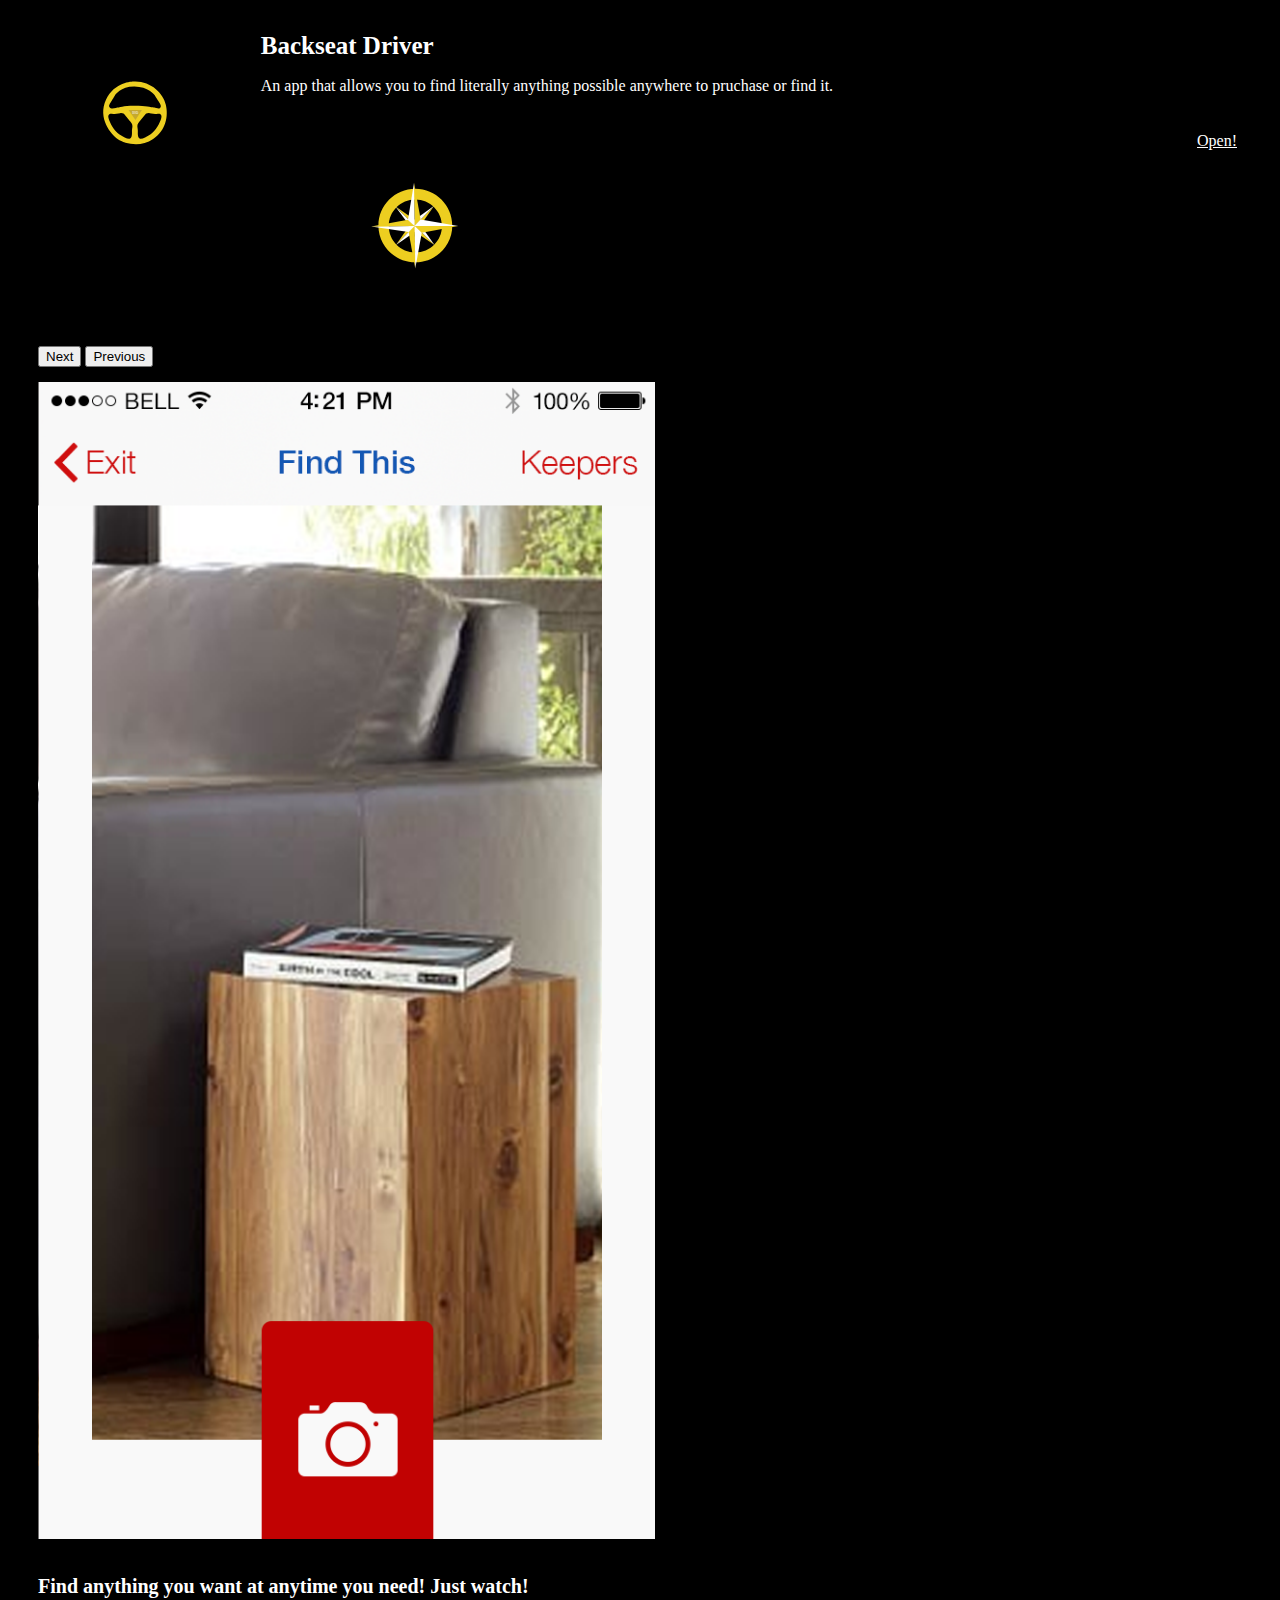
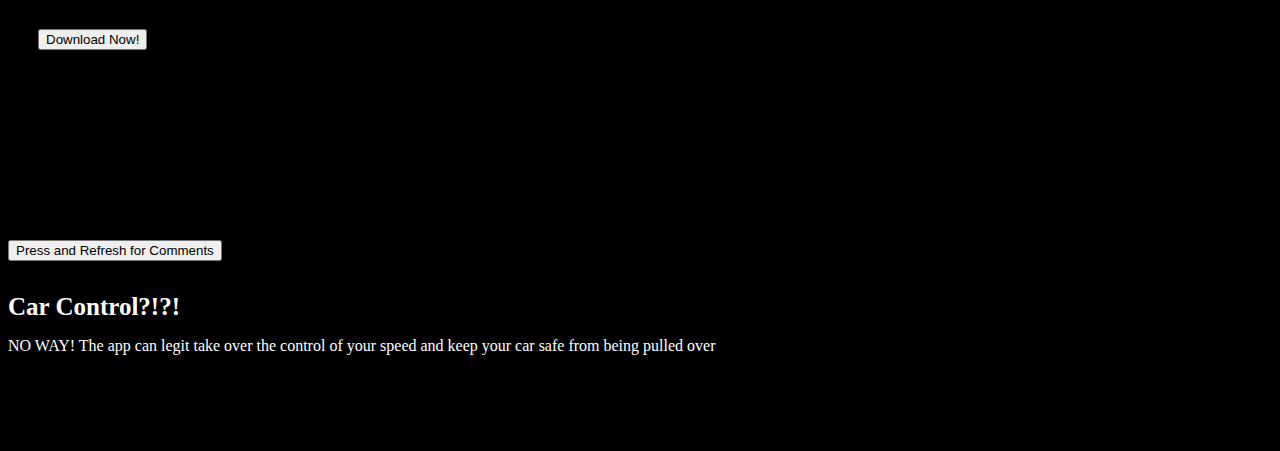
<file: index.html>
<!doctype html>
<html>
<head>
<meta charset="UTF-8">
<title>Backseat Driver</title>
<link href="css/general.css" rel="stylesheet">
<link href="css/dialog-polyfill.css" rel="stylesheet">
<link href="css/video.css" rel="stylesheet">
</head>

	<img class="logo" src="img/BSD App Icon.svg" alt="backseat driver logo">
    
    <a class="btn-open" href="#">Open!</a>
	
	<dialog>
		<div class="video"></div>
		<button class="btn-close">X</button>
	</dialog>

<body>

<div class="unit-1">

<h1>
	Backseat Driver 
</h1>

<p>An app that allows you to find literally anything possible anywhere to pruchase or find it.</p>

</div>

	<section class="compass-section">
    <img class="compass" src="img/compass.svg" alt="">
    </section>

<div class="unit-2">

	<div class="carousel">
    	<div class="carousel-buttons">
		<button class="next">Next</button>
		<button class="previous">Previous</button>
	</div>	
		<div class="items">
			<img data-state="current" src="img/Find-this-page-1.png" alt="main screen">
			<img src="img/Find-this-page-2.png" alt="taking picture screen">
			<img src="img/Find-this-page-3.png" alt="selecting part of image">
			<img src="img/Find-this-page-4.png" alt="searching options">
           <img src="img/Find-this-page-5.png" alt="go to screen">
			<img src="img/Find-this-page-6.png" alt="gps screen">
			<img src="img/Find-this-page-8.png" alt="go to screen 2">
           <img src="img/Find-this-page-9.png" alt="online screen">
			<img src="img/Find-this-page-10.png" alt="saving screen">
			<img src="img/Find-this-page-11.png" alt="saved images">
		</div>			
</div>

<h2>
	Find anything you want at anytime you need! Just watch!
</h2>

<button id=" ">Download Now!</button>
</div>

	<section class="wheel-section">
    <img class="wheel" src="img/BSD App Icon.svg" alt="">
    </section>
    
    <button class="btn-load">Press and Refresh for Comments</button>
    <div class="placeholder"></div>

	<div class="rand-comment"></div>

</body>

<footer>
<br><br>© Copyright by Cameron Webb. All Rights Reserved.</br></br>
</footer>

<script src="http://code.jquery.com/jquery-2.0.3.min.js"></script>
<script src="js/dialog-polyfill.js"></script>
<script src="js/video.js"></script>
<script src="js/waypoints.min.js"></script>
<script src="js/animation.js"></script>
<script src="js/ajax.js"></script>
<script src="js/main.js"></script>

</html>
</file>
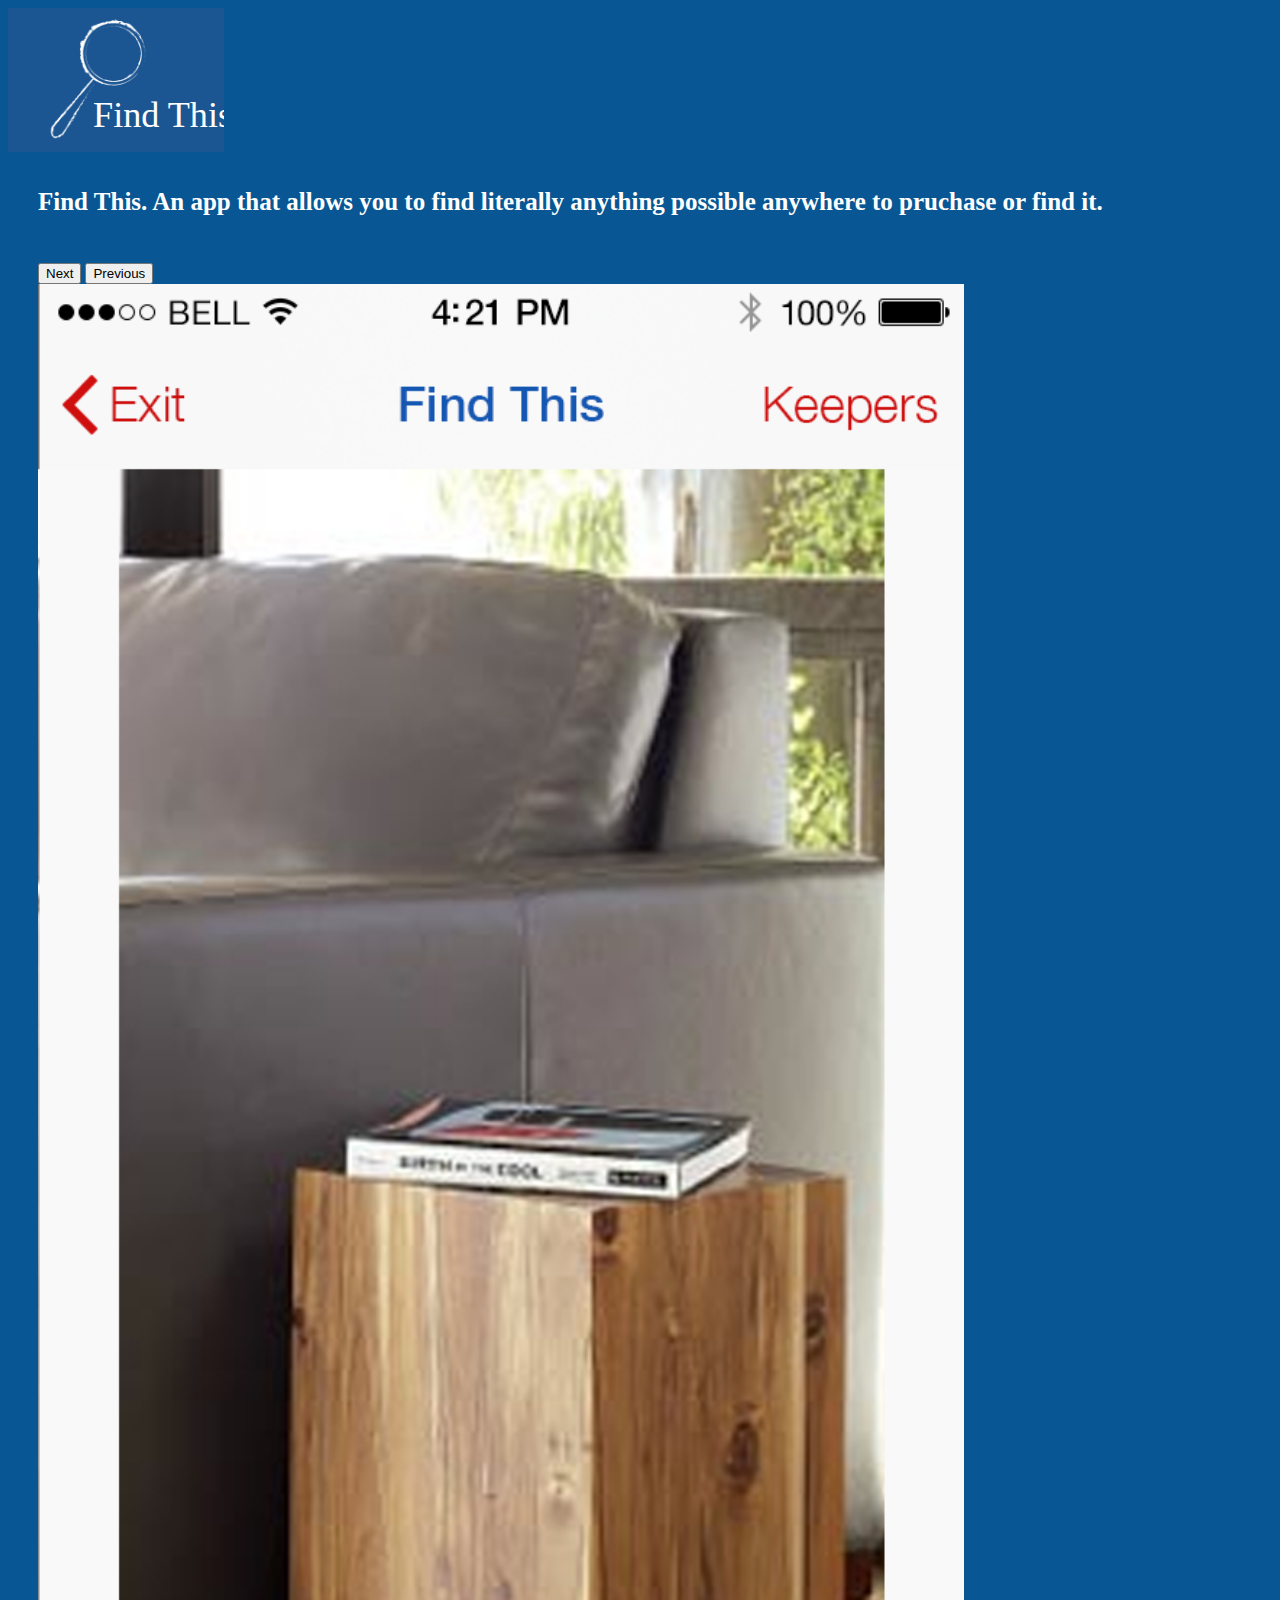
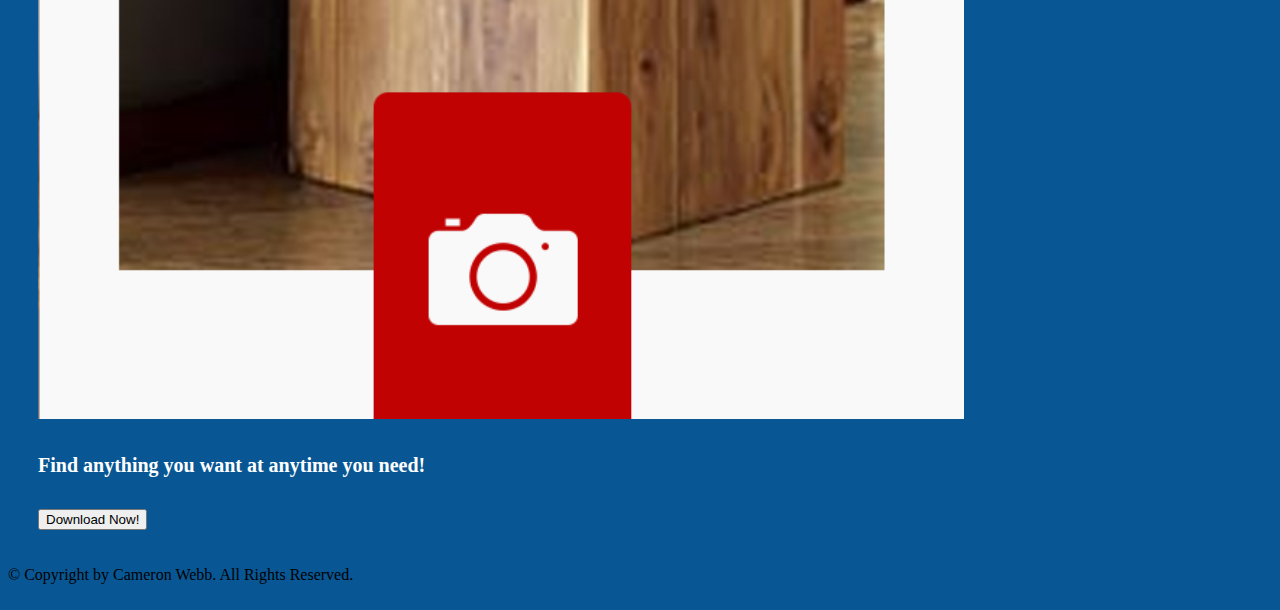
<file: TMP5DEN45.htm>
<!doctype html>
<html>
<head>
<meta charset="UTF-8">
<title>Find This</title>
<link rel="stylesheet" title="Disabled for Preview-in-Browser: css/general.css">
<style type="text/css">

html {
	background-color: #085794;	
}

h1{
	text-align: left;
	font: "Helvetica Neue", Helvetica, Arial, sans-serif;
	font-size: 25px;	
	color: #FFFFFF;
	width: 100%;
	padding-top: 15px;
	padding-bottom: 30px;
}

.unit-1{
	padding-left: 30px;	
}

.unit-2{
	padding-left: 30px;	
}

.carousel {
	position: relative;
}

.carousel img {
	float: center;
	left: 0;
	top: 0;
	width: 75%;
}

h2{
	text-align: left;
	font: "Helvetica Neue", Helvetica, Arial, sans-serif;
	font-size: 20px;	
	color: #FFFFFF;
	text-justify:auto;
	width: 100%;
	padding-top: 15px;
	padding-bottom: 15px;
}

footer{
	color:m#FFFFFF	;
}

</style>
</head>

	<img class="logo" src="img/logo.svg" alt="find this magnified glass">

<body>

<div class="unit-1">

<h1>
	Find This. An app that allows you to find literally anything possible anywhere to pruchase or find it.
</h1>

</div>

<div class="unit-2">

	<div class="carousel">
    	<div class="carousel-buttons">
		<button class="next">Next</button>
		<button class="previous">Previous</button>
	</div>	
		<div class="items">
			<img data-state="current" src="img/Find-this-page-1.png" alt="main screen">
			<img src="img/Find-this-page-2.png" alt="taking picture screen">
			<img src="img/Find-this-page-3.png" alt="selecting part of image">
			<img src="img/Find-this-page-4.png" alt="searching options">
           <img src="img/Find-this-page-5.png" alt="go to screen">
			<img src="img/Find-this-page-6.png" alt="gps screen">
			<img src="img/Find-this-page-8.png" alt="go to screen 2">
           <img src="img/Find-this-page-9.png" alt="online screen">
			<img src="img/Find-this-page-10.png" alt="saving screen">
			<img src="img/Find-this-page-11.png" alt="saved images">
		</div>			
</div>

<h2>
	Find anything you want at anytime you need!
</h2>

<button id=" ">Download Now!</button>
</div>

</body>

<footer>
<br><br>© Copyright by Cameron Webb. All Rights Reserved.</br></br>
</footer>

<script src="http://code.jquery.com/jquery-2.0.3.min.js"></script>
<script src="js/main.js"></script>

</html>
</file>
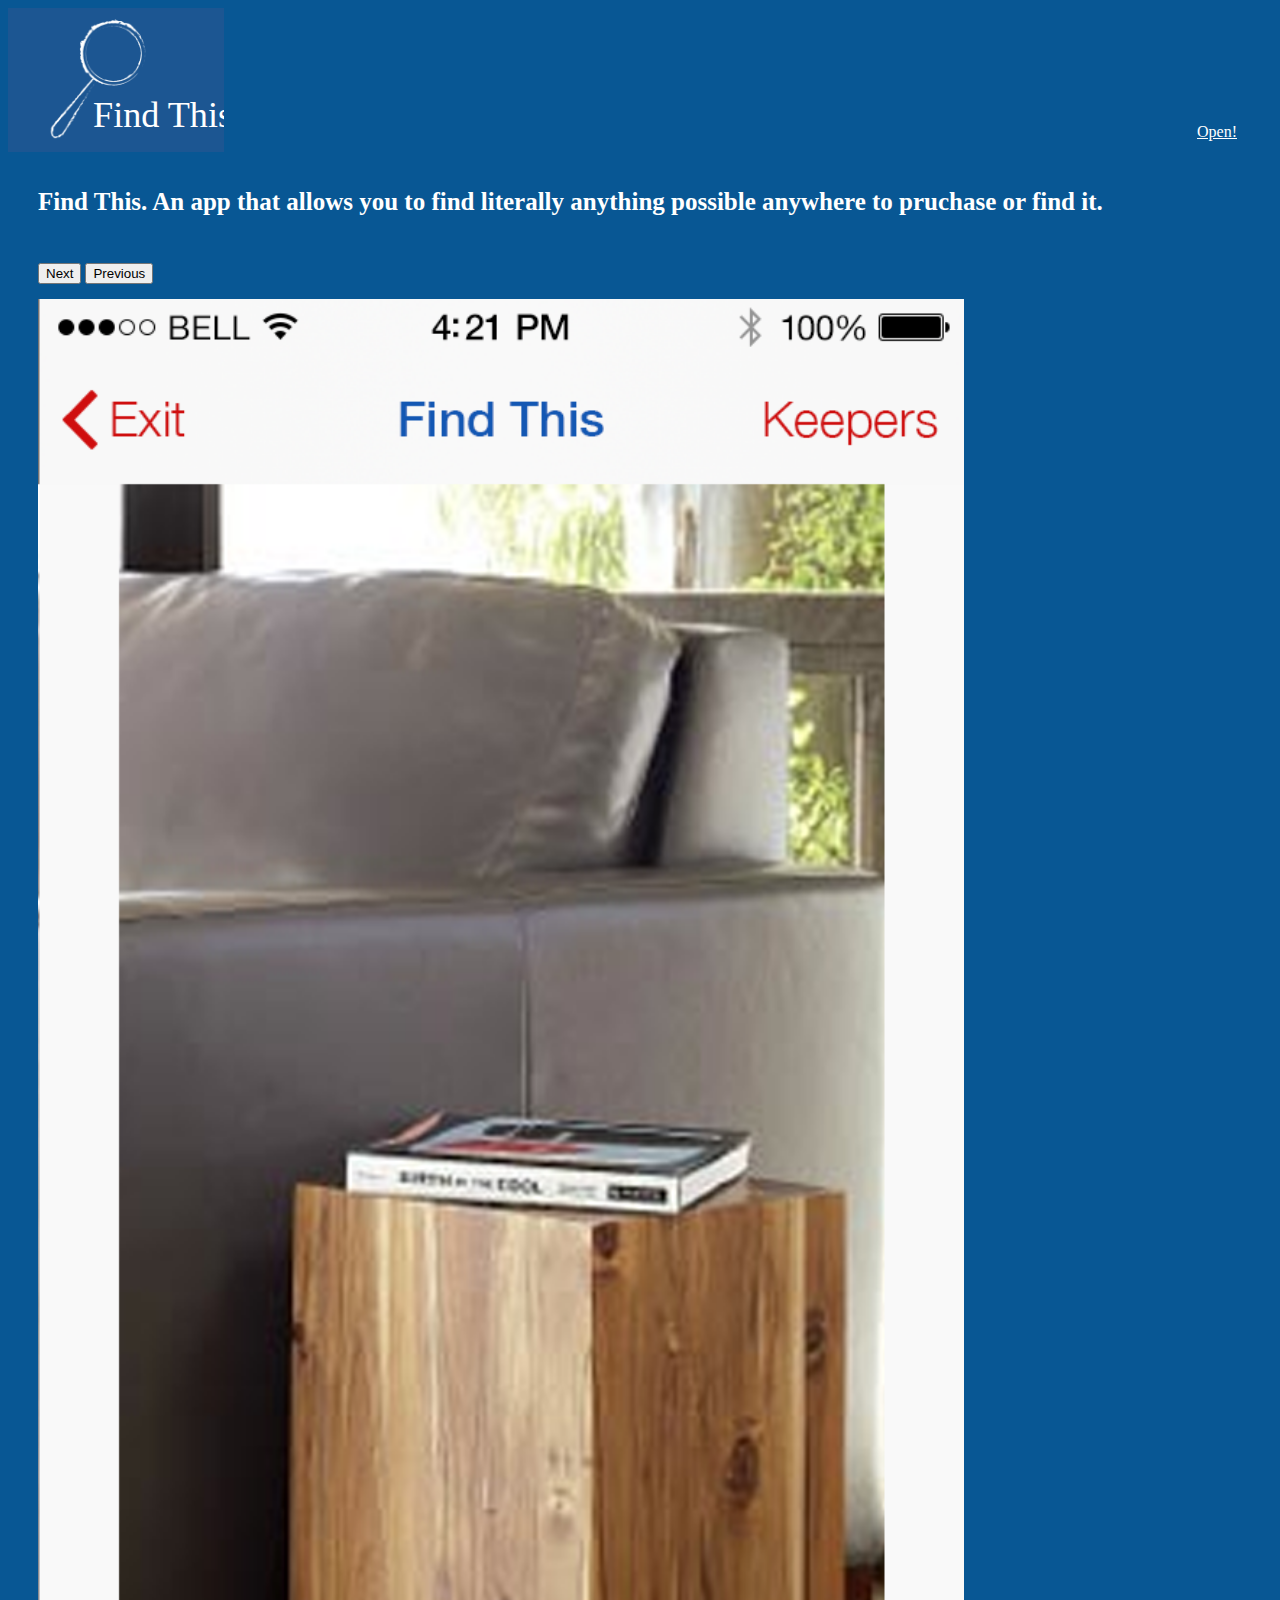
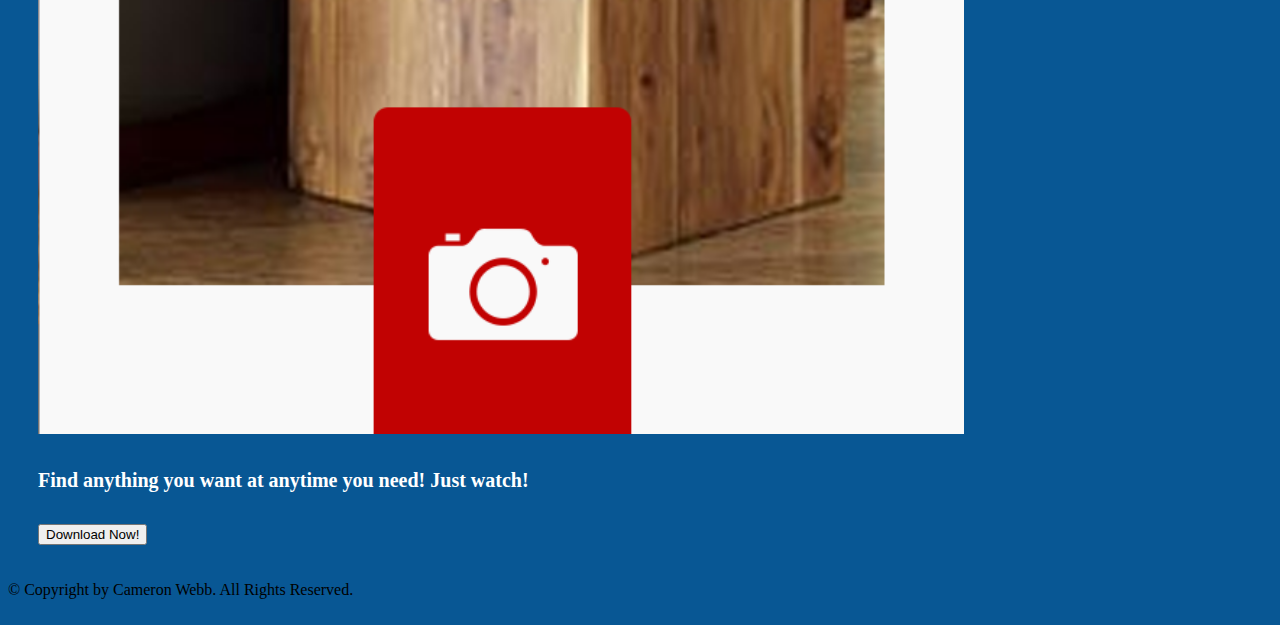
<file: TMPDF2B31.htm>
<!doctype html>
<html>
<head>
<meta charset="UTF-8">
<title>Find This</title>
<link rel="stylesheet" title="Disabled for Preview-in-Browser: css/general.css">
<style type="text/css">

html {
	background-color: #085794;	
}

.btn-open{
	color: #FFFFFF;
	float: right;
	padding-right: 35px;
	padding-top: 115px;	
}

h1{
	text-align: left;
	font: "Helvetica Neue", Helvetica, Arial, sans-serif;
	font-size: 25px;	
	color: #FFFFFF;
	width: 100%;
	padding-top: 15px;
	padding-bottom: 30px;
}

.unit-1{
	padding-left: 30px;	
}

.unit-2{
	padding-left: 30px;	
}

.carousel {
	position: relative;
	float: center;
}

.carousel img {
	float: center;
	left: 0;
	top: 0;
	width: 75%;
}

.carousel-buttons {
	padding-bottom: 15px;
}

h2{
	text-align: left;
	font: "Helvetica Neue", Helvetica, Arial, sans-serif;
	font-size: 20px;	
	color: #FFFFFF;
	text-justify:auto;
	width: 100%;
	padding-top: 15px;
	padding-bottom: 15px;
}

footer{
	color:m#FFFFFF	;
}

</style>
<link rel="stylesheet" title="Disabled for Preview-in-Browser: css/dialog-polyfill.css">
<style type="text/css">

dialog {
  position: absolute;
  left: 0; right: 0;
  margin: auto;
  border: solid;
  padding: 1em;
  background: white;
  color: black;

  width: -moz-fit-content;
  width: -webkit-fit-content;
  width: fit-content;

  height: -moz-fit-content;
  height: -webkit-fit-content;
  height: fit-content;

  display: none;
}

dialog[open] {
  display: block;
}

.backdrop {
  position: fixed;
  background: rgba(0,0,0,0.1);
  top: 0;
  bottom: 0;
  left: 0;
  right: 0;
}



</style>
<link rel="stylesheet" title="Disabled for Preview-in-Browser: css/video.css">
<style type="text/css">

dialog {
	border-radius: 6px;
	border: 1px solid #333;
	box-shadow: 1px 1px 10px rgba(0, 0, 0, 0.5);
	padding: 1em;
}

dialog::backdrop {
	background-color: rgba(0, 255, 0, 0.5);
}

dialog + .backdrop {
	background-color: rgba(0, 255, 0, 0.5);
}

.btn-close {
	display: inline-block;
	width: 32px;
	height: 32px;
	border-radius: 16px;
	border: 2px solid #fff;
	background-color: #000;
	color: #fff;
	box-shadow: 1px 1px 4px rgba( 0, 0, 0, 0.5);
	font-weight: bold;
	line-height: 0.6;
	font-size: 1rem;
	cursor: pointer;
	position: absolute;
	right: -16px;
	top: -16px;
}



</style>
</head>

	<img class="logo" src="img/logo.svg" alt="find this magnified glass">
    
    <a class="btn-open" href="#">Open!</a>
	
	<dialog>
		<div class="video"></div>
		<button class="btn-close">X</button>
	</dialog>

<body>

<div class="unit-1">

<h1>
	Find This. 
    An app that allows you to find literally anything possible anywhere to pruchase or find it.
</h1>

</div>

<div class="unit-2">

	<div class="carousel">
    	<div class="carousel-buttons">
		<button class="next">Next</button>
		<button class="previous">Previous</button>
	</div>	
		<div class="items">
			<img data-state="current" src="img/Find-this-page-1.png" alt="main screen">
			<img src="img/Find-this-page-2.png" alt="taking picture screen">
			<img src="img/Find-this-page-3.png" alt="selecting part of image">
			<img src="img/Find-this-page-4.png" alt="searching options">
           <img src="img/Find-this-page-5.png" alt="go to screen">
			<img src="img/Find-this-page-6.png" alt="gps screen">
			<img src="img/Find-this-page-8.png" alt="go to screen 2">
           <img src="img/Find-this-page-9.png" alt="online screen">
			<img src="img/Find-this-page-10.png" alt="saving screen">
			<img src="img/Find-this-page-11.png" alt="saved images">
		</div>			
</div>

<h2>
	Find anything you want at anytime you need! Just watch!
</h2>

<button id=" ">Download Now!</button>
</div>

</body>

<footer>
<br><br>© Copyright by Cameron Webb. All Rights Reserved.</br></br>
</footer>

<script src="http://code.jquery.com/jquery-2.0.3.min.js"></script>
<script src="js/main.js"></script>

 <script src="http://code.jquery.com/jquery-2.0.3.min.js"></script>
 <script src="js/dialog-polyfill.js"></script>
 <script src="js/video.js"></script>


</html>
</file>
<file: css/general.css>
html {
	background-color: #000000;	
}

.logo{
	width: 80%;
	float: left;
	display: block;	
}

.btn-open{
	color: #FFFFFF;
	float: right;
	padding-right: 35px;
	padding-top: 115px;	
}

h1{
	text-align: left;
	font: Helvetica, Arial, sans-serif;
	font-size: 25px;	
	color: #FFFFFF;
	width: 100%;
	padding-top: 15px;
	display: block;
}

p{
color: #FFFFFF;
text-align: left;
font-family:Baskerville, "Palatino Linotype", Palatino, "Century Schoolbook L", "Times New Roman", serif;	
}

.compass{
	width: 300px;
	position: center;
	float: center;
}

.unit-1{
	padding-left: 30px;
	display: block;	
}

.unit-2{
	padding-left: 30px;	
}

.carousel {
	position: center;
	float: center;
}

.carousel img {
	float: center;
	left: 0;
	top: 0;
	width: 100%;
}

.carousel-buttons {
	padding-bottom: 15px;
	float: center;
}

h2{
	text-align: left;
	font: "Helvetica Neue", Helvetica, Arial, sans-serif;
	font-size: 20px;	
	color: #FFFFFF;
	text-justify:auto;
	width: 100%;
	padding-top: 15px;
	padding-bottom: 15px;
}

.wheel{
	width: 240px;
	opacity: 0;
}

.js-wheel-animate{
-webkit-animation: dipper-fade 2s linear 1 forwards;	
}

.rand-comment{
	color: #FFFFFF; 
}

@-webkit-keyframes dipper-fade{
 
 0%{
	opacity: 0;	 
 }
100%{
	opacity: 1; 
 }
}

footer{
	color:m#FFFFFF	;
}

@media only screen and (min-width: 38em){

.logo{
	width: 30%;
	float: left;
	display: block;	
}

.carousel img {
	float: center;
	left: 0;
	top: 0;
	width: 60%;
}

}

@media only screen and (min-width: 60em){

.logo{
	width: 20%;
	float: left;
	display: block;	
}

.carousel img {
	float: center;
	left: 0;
	top: 0;
	width: 50%;
}
	
}

@media only screen and (min-width: 150em){

.logo{
	width: 10%;
	float: left;
	display: block;	
}

.carousel img {
	float: center;
	left: 0;
	top: 0;
	width: 65%;
}
	
}
</file>
<file: css/dialog-polyfill.css>
dialog {
  position: absolute;
  left: 0; right: 0;
  margin: auto;
  border: solid;
  padding: 1em;
  background: white;
  color: black;

  width: -moz-fit-content;
  width: -webkit-fit-content;
  width: fit-content;

  height: -moz-fit-content;
  height: -webkit-fit-content;
  height: fit-content;

  display: none;
}

dialog[open] {
  display: block;
}

.backdrop {
  position: fixed;
  background: rgba(0,0,0,0.1);
  top: 0;
  bottom: 0;
  left: 0;
  right: 0;
}
</file>
<file: css/video.css>
dialog {
	border-radius: 6px;
	border: 1px solid #333;
	box-shadow: 1px 1px 10px rgba(0, 0, 0, 0.5);
	padding: 1em;
}

dialog::backdrop {
	background-color: rgba(0, 255, 0, 0.5);
}

dialog + .backdrop {
	background-color: ;
}

.btn-close {
	display: inline-block;
	width: 32px;
	height: 32px;
	border-radius: 16px;
	border: 2px solid #fff;
	background-color: #000;
	color: #fff;
	box-shadow: 1px 1px 4px rgba( 0, 0, 0, 0.5);
	font-weight: bold;
	line-height: 0.6;
	font-size: 1rem;
	cursor: pointer;
	position: absolute;
	right: -16px;
	top: -16px;
}
</file>
